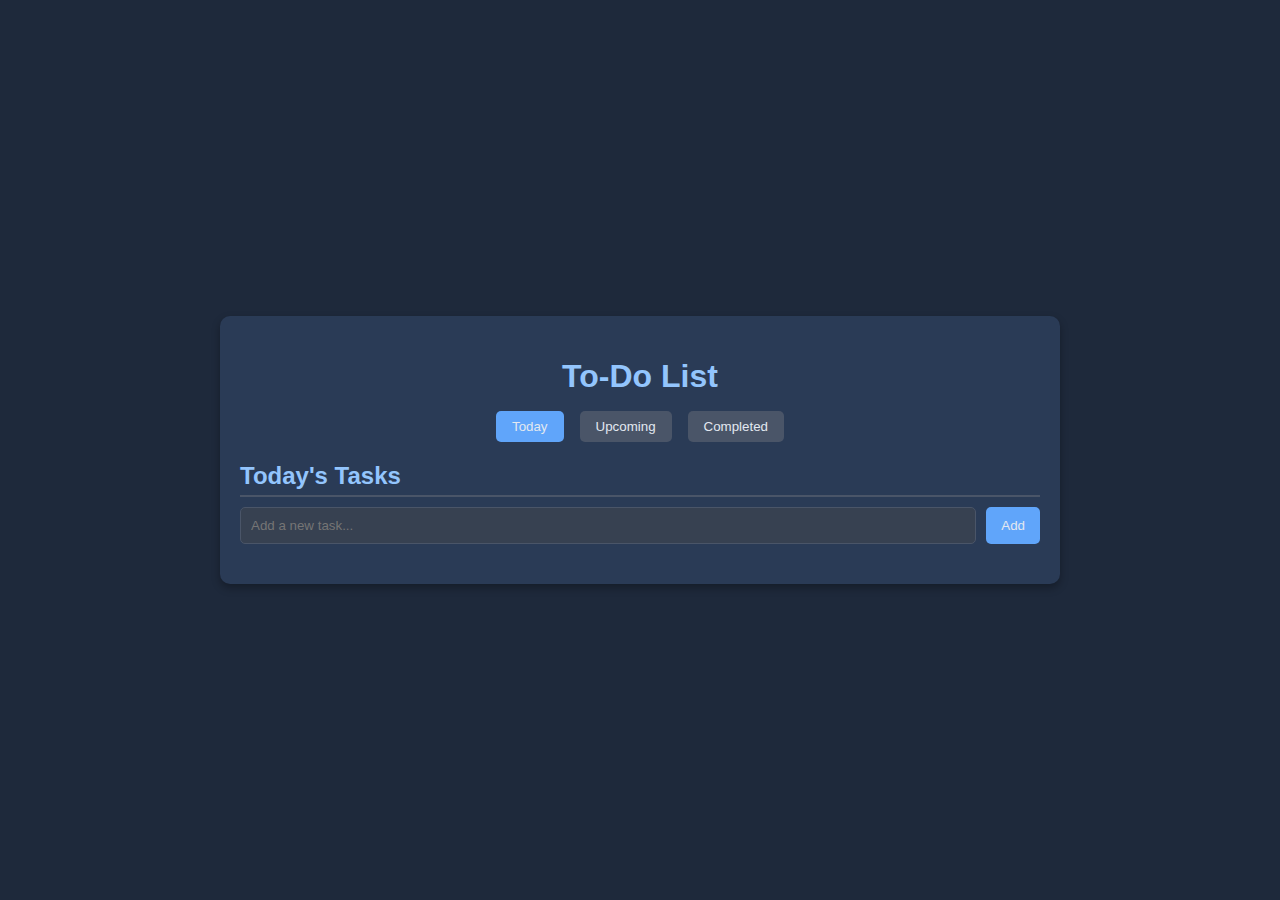
<file: project/index.html>
<!DOCTYPE html>
<html lang="en">
<head>
    <meta charset="UTF-8">
    <meta name="viewport" content="width=device-width, initial-scale=1.0">
    <title>To-Do List</title>
    <link rel="stylesheet" href="styles.css">
</head>
<body>
    <div class="container">
        <header>
            <h1>To-Do List</h1>
            <nav>
                <button id="today-btn" class="nav-btn active">Today</button>
                <button id="upcoming-btn" class="nav-btn">Upcoming</button>
                <button id="completed-btn" class="nav-btn">Completed</button>
            </nav>
        </header>
        <main>
            <section id="today" class="task-section">
                <h2>Today's Tasks</h2>
                <div class="task-input">
                    <input type="text" id="new-task-input" placeholder="Add a new task...">
                    <button id="add-task-btn">Add</button>
                </div>
                <ul id="today-task-list" class="task-list">
                    <!-- Today's tasks will be added here -->
                </ul>
            </section>

            <section id="upcoming" class="task-section" style="display: none;">
                <h2>Upcoming Tasks</h2>
                <div class="task-input">
                    <input type="text" id="new-upcoming-task-input" placeholder="Add an upcoming task...">
                    <button id="add-upcoming-task-btn">Add</button>
                </div>

                <ul id="upcoming-task-list" class="task-list">
                  <!-- Upcoming tasks will be added here -->
                </ul>
            </section>

            <section id="completed" class="task-section" style="display: none;">
                <h2>Completed Tasks</h2>
                <ul id="completed-task-list" class="task-list">
                    <!-- Completed tasks will be added here -->
                </ul>
            </section>
        </main>
    </div>
    <script src="script.js"></script>
</body>
</html>
</file>
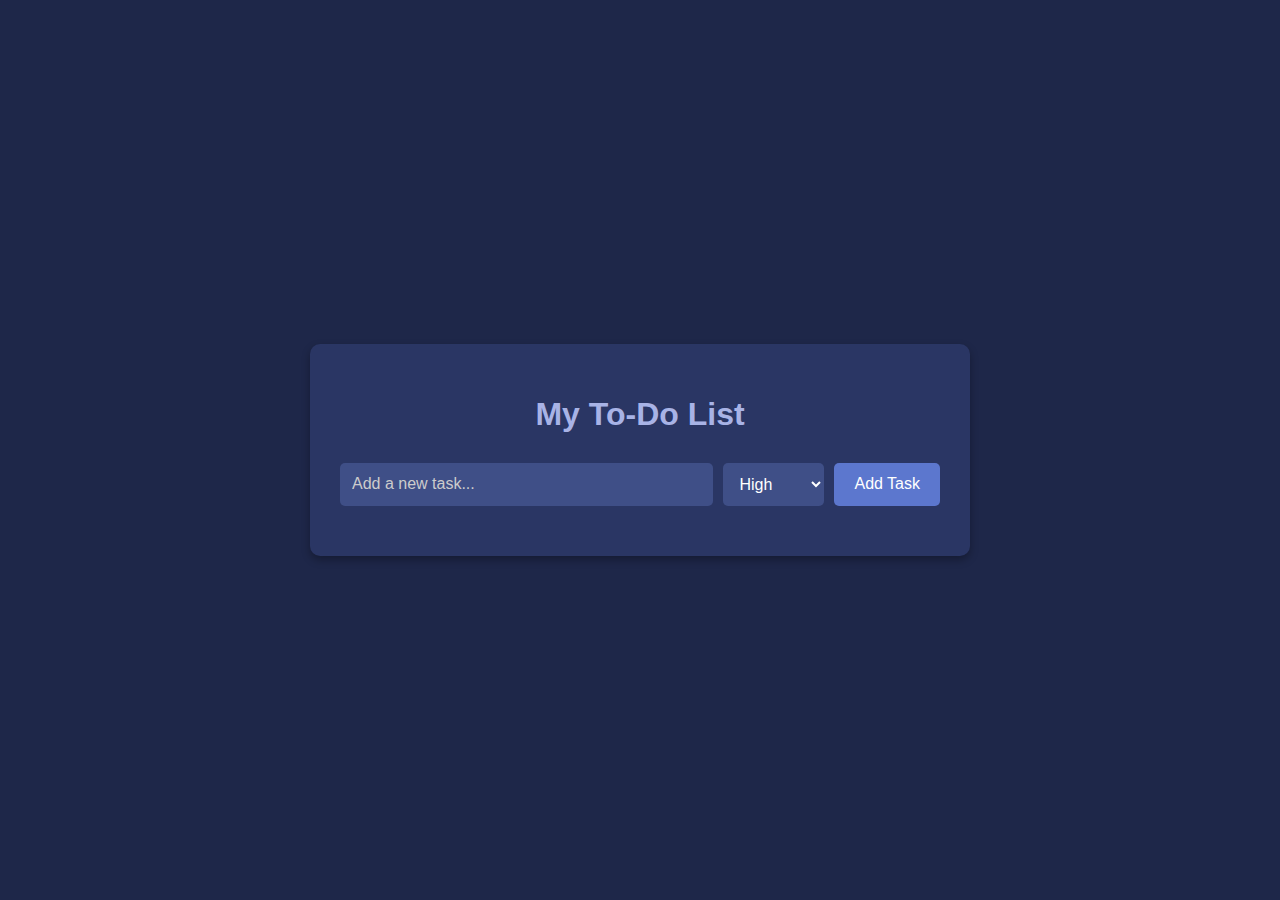
<file: projectName/index.html>
<!DOCTYPE html>
<html lang="en">
<head>
    <meta charset="UTF-8">
    <meta name="viewport" content="width=device-width, initial-scale=1.0">
    <title>To-Do List</title>
    <link rel="stylesheet" href="styles.css">
</head>
<body>
    <div class="container">
        <h1>My To-Do List</h1>
        <div class="add-task-section">
            <input type="text" id="taskInput" placeholder="Add a new task...">
            <select id="prioritySelect">
                <option value="high">High</option>
                <option value="medium">Medium</option>
                <option value="low">Low</option>
            </select>
            <button id="addTaskBtn">Add Task</button>
        </div>
        <ul id="taskList">
            <!-- Tasks will be added here dynamically -->
        </ul>
    </div>
    <script src="script.js"></script>
</body>
</html>
</file>
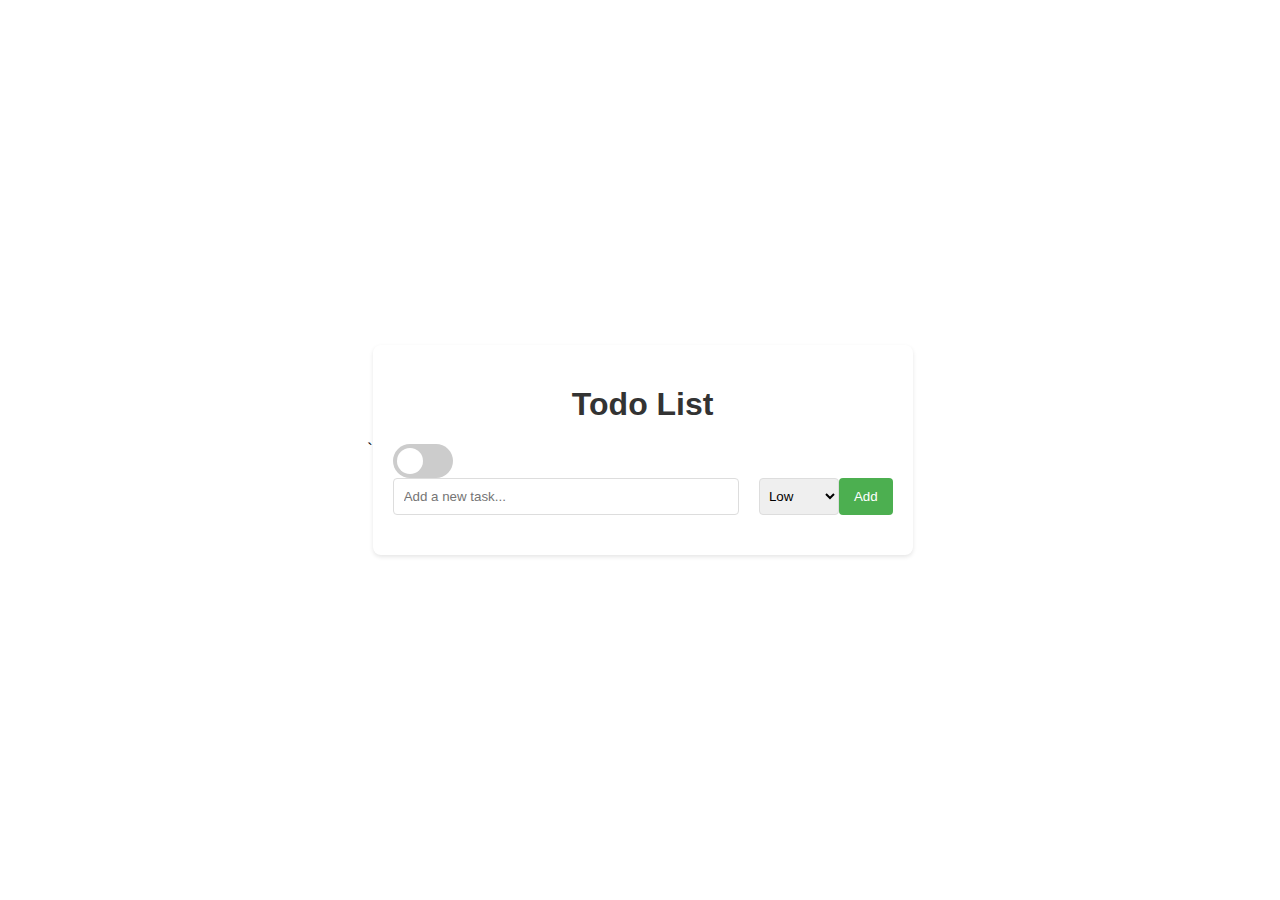
<file: root/index.html>
<!DOCTYPE html>
<html lang="en">
<head>
    <meta charset="UTF-8">
    <meta name="viewport" content="width=device-width, initial-scale=1.0">
    <title>Todo App</title>
    <link rel="stylesheet" href="style.css">
</head>`
<body>
    <div class="container">
        <h1>Todo List</h1>

        <label class="switch">
            <input type="checkbox" id="themeToggle">
            <span class="slider round"></span>
        </label>

        <div class="input-container">
            <input type="text" id="taskInput" placeholder="Add a new task...">
            <select id="prioritySelect" class="priority-select">
                <option value="low">Low</option>
                <option value="medium">Medium</option>
                <option value="high">High</option>
            </select>
            <button id="addTaskBtn">Add</button>
        </div>
        <ul id="taskList">
            <!-- Tasks will be added here -->
        </ul>
    </div>
    <script src="script.js"></script>
</body>
</html>
</file>
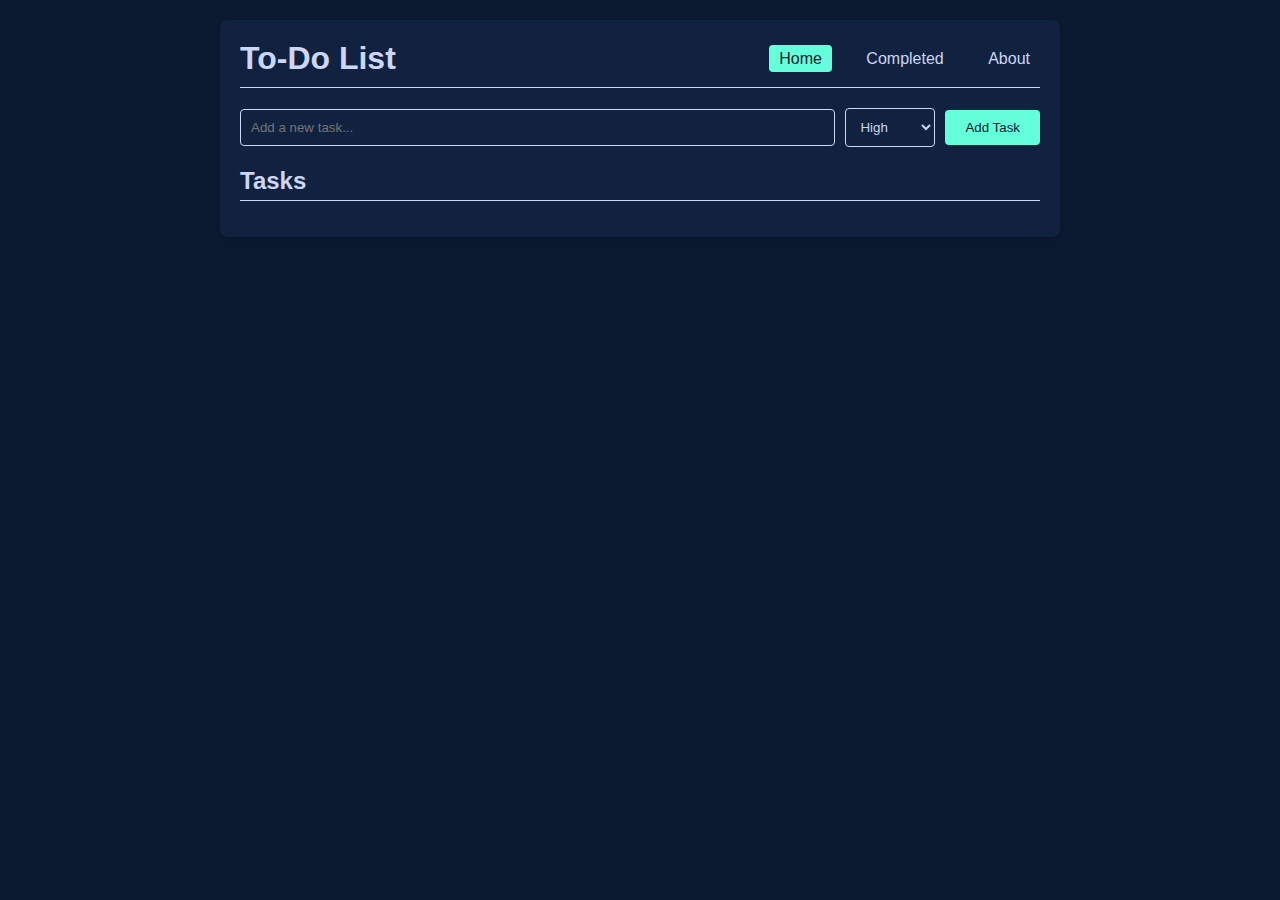
<file: todo/index.html>
<!DOCTYPE html>
<html lang="en">
<head>
    <meta charset="UTF-8">
    <meta name="viewport" content="width=device-width, initial-scale=1.0">
    <title>To-Do List</title>
    <link rel="stylesheet" href="styles.css">
</head>
<body>
    <div class="container">
        <header>
            <h1>To-Do List</h1>
            <nav>
                <a href="index.html" class="active">Home</a>
                <a href="completed.html">Completed</a>
                <a href="about.html">About</a>
            </nav>
        </header>
        <main>
            <section id="add-task">
                <input type="text" id="task-input" placeholder="Add a new task...">
                <select id="priority-select">
                    <option value="high">High</option>
                    <option value="medium">Medium</option>
                    <option value="low">Low</option>
                </select>
                <button id="add-button">Add Task</button>
            </section>
            <section id="task-list">
                <h2>Tasks</h2>
                <ul id="tasks"></ul>
            </section>
        </main>
    </div>
    <script src="script.js"></script>
</body>
</html>
</file>
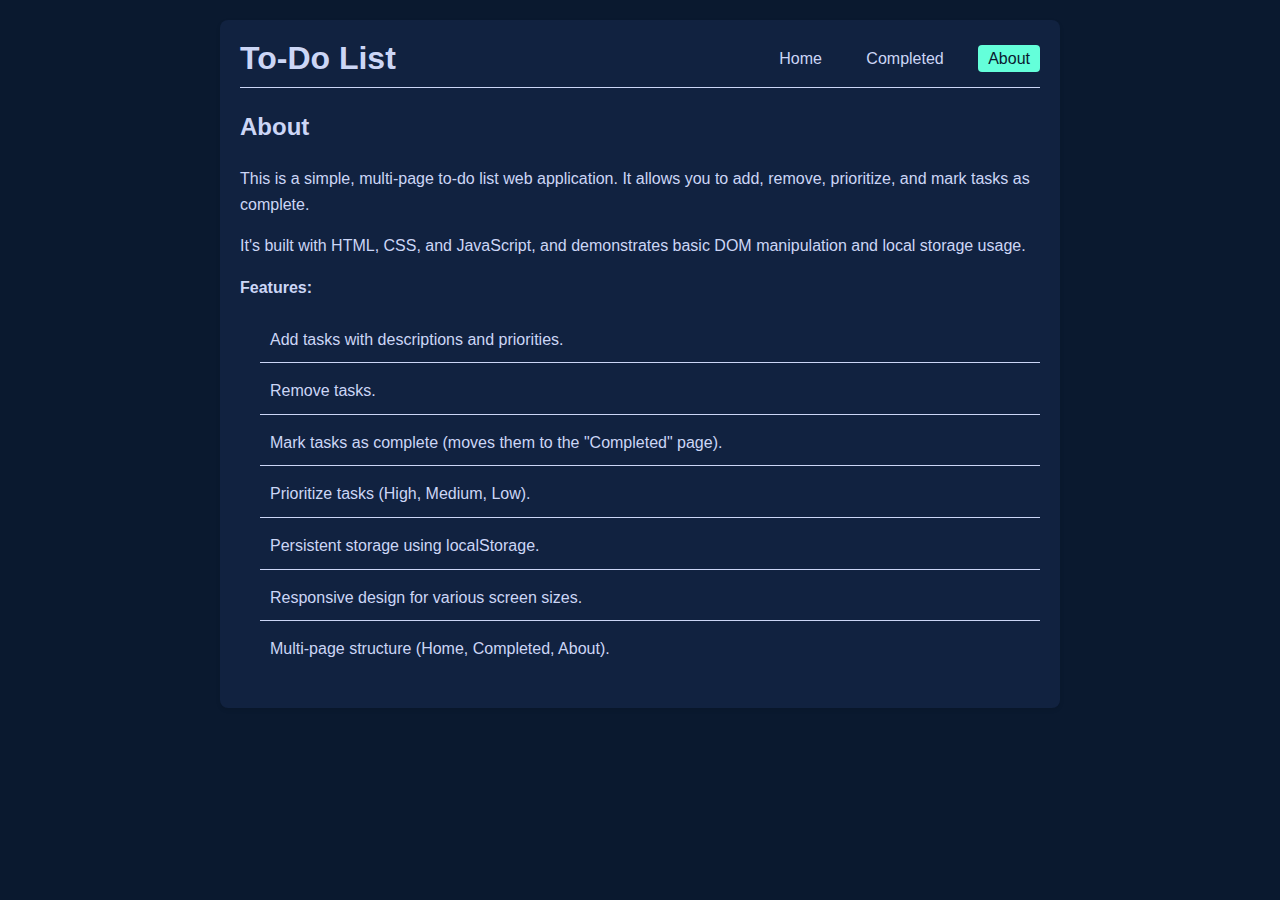
<file: todo/about.html>
<!DOCTYPE html>
<html lang="en">
<head>
    <meta charset="UTF-8">
    <meta name="viewport" content="width=device-width, initial-scale=1.0">
    <title>About - To-Do List</title>
    <link rel="stylesheet" href="styles.css">
</head>
<body>
    <div class="container">
        <header>
            <h1>To-Do List</h1>
            <nav>
                <a href="index.html">Home</a>
                <a href="completed.html">Completed</a>
                <a href="about.html" class="active">About</a>
            </nav>
        </header>
        <main>
            <section id="about-section">
                <h2>About</h2>
                <p>This is a simple, multi-page to-do list web application.  It allows you to add, remove, prioritize, and mark tasks as complete.</p>
                <p>It's built with HTML, CSS, and JavaScript, and demonstrates basic DOM manipulation and local storage usage.</p>
                <p><strong>Features:</strong></p>
                <ul>
                    <li>Add tasks with descriptions and priorities.</li>
                    <li>Remove tasks.</li>
                    <li>Mark tasks as complete (moves them to the "Completed" page).</li>
                    <li>Prioritize tasks (High, Medium, Low).</li>
                    <li>Persistent storage using localStorage.</li>
                    <li>Responsive design for various screen sizes.</li>
                    <li>Multi-page structure (Home, Completed, About).</li>
                </ul>
            </section>
        </main>
    </div>
    <script src="script.js"></script>
</body>
</html>
</file>
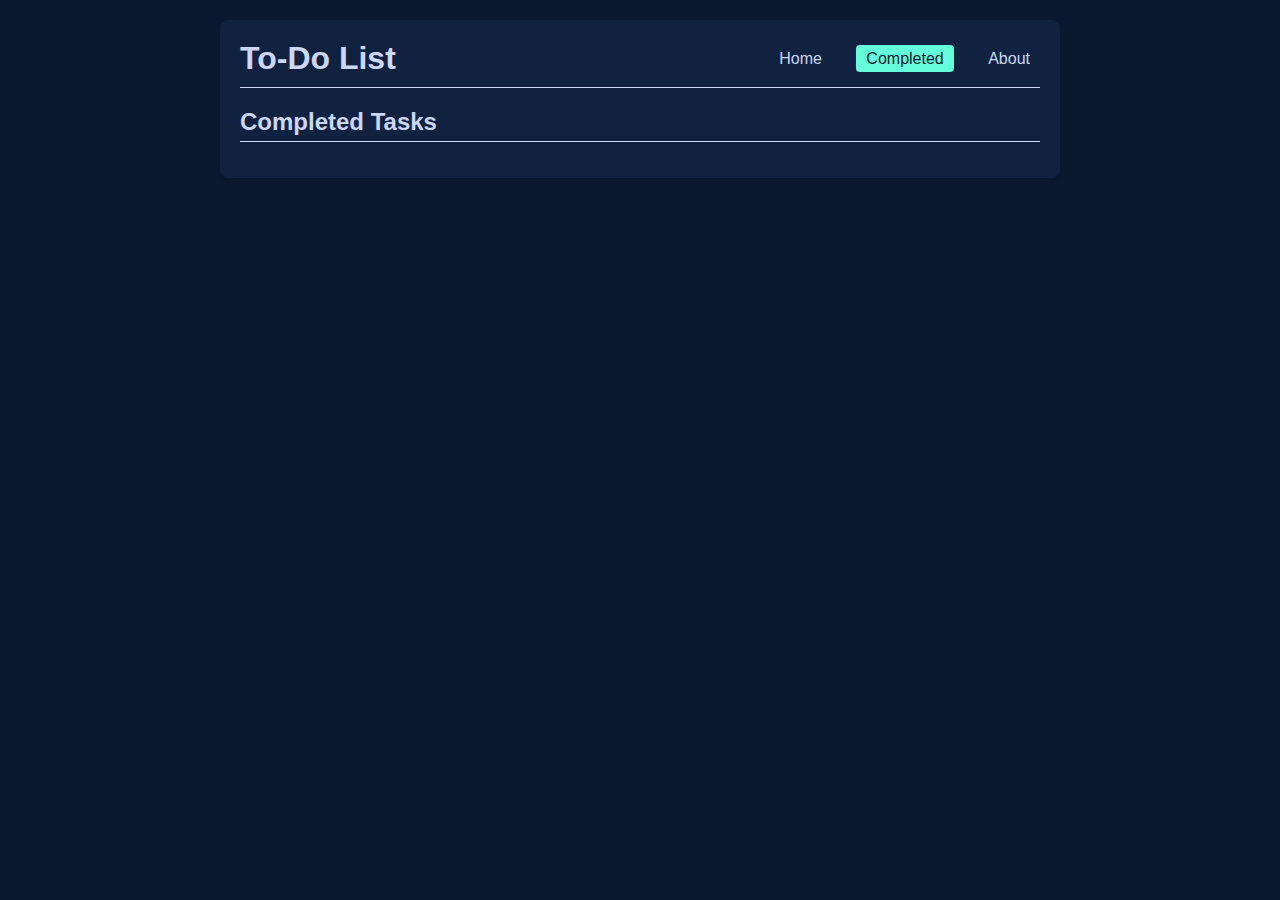
<file: todo/completed.html>
<!DOCTYPE html>
<html lang="en">
<head>
    <meta charset="UTF-8">
    <meta name="viewport" content="width=device-width, initial-scale=1.0">
    <title>Completed Tasks - To-Do List</title>
    <link rel="stylesheet" href="styles.css">
</head>
<body>
    <div class="container">
        <header>
            <h1>To-Do List</h1>
            <nav>
                <a href="index.html">Home</a>
                <a href="completed.html" class="active">Completed</a>
                <a href="about.html">About</a>
            </nav>
        </header>
        <main>
            <section id="completed-task-list">
                <h2>Completed Tasks</h2>
                <ul id="completed-tasks"></ul>
            </section>
        </main>
    </div>
    <script src="script.js"></script>
</body>
</html>
</file>
<file: project/styles.css>
body {
    font-family: 'Segoe UI', Tahoma, Geneva, Verdana, sans-serif;
    background-color: #1e293b; /* Dark Blue Background */
    color: #e2e8f0; /* Light Text Color */
    margin: 0;
    display: flex;
    justify-content: center;
    align-items: center;
    min-height: 100vh;
}

.container {
    width: 80%;
    max-width: 800px;
    background-color: #2a3b56; /* Slightly Lighter Dark Blue */
    border-radius: 10px;
    box-shadow: 0 4px 8px rgba(0, 0, 0, 0.3);
    padding: 20px;
}

header {
    text-align: center;
    margin-bottom: 20px;
}

h1 {
    color: #93c5fd; /* Accent Blue */
    margin-bottom: 1rem;
}

nav {
    display: flex;
    justify-content: center;
    gap: 1rem;
    margin-bottom: 1rem;
}

.nav-btn {
    background-color: #4a5568;
    color: #e2e8f0;
    border: none;
    padding: 0.5rem 1rem;
    border-radius: 5px;
    cursor: pointer;
    transition: background-color 0.2s;
}

.nav-btn.active {
    background-color: #60a5fa;
}

.nav-btn:hover {
    background-color: #60a5fa;
}

.task-section {
    margin-bottom: 20px;
}

h2 {
    color: #93c5fd;
    border-bottom: 2px solid #4a5568;
    padding-bottom: 5px;
    margin-bottom: 10px;
}

.task-input {
    display: flex;
    gap: 10px;
    margin-bottom: 10px;
}

.task-input input[type="text"] {
    flex-grow: 1;
    padding: 10px;
    border: 1px solid #4a5568;
    border-radius: 5px;
    background-color: #374151;
    color: #e2e8f0;
}

.task-input button {
    background-color: #60a5fa;
    color: #e2e8f0;
    border: none;
    padding: 10px 15px;
    border-radius: 5px;
    cursor: pointer;
    transition: background-color 0.2s;
}

.task-input button:hover {
    background-color: #3b82f6;
}

.task-list {
    list-style: none;
    padding: 0;
}

.task-list li {
    display: flex;
    align-items: center;
    justify-content: space-between;
    background-color: #374151;
    padding: 10px;
    border-radius: 5px;
    margin-bottom: 5px;
    transition: background-color 0.2s;
}

.task-list li:hover {
    background-color: #4a5568;
}

.task-text {
    flex-grow: 1;
    margin-right: 10px;
    word-break: break-word; /* Prevent long words from overflowing */
}

.task-controls {
    display: flex;
    gap: 5px;
}

.task-controls button {
    background-color: transparent;
    border: none;
    color: #93c5fd;
    cursor: pointer;
    font-size: 16px;
}

.task-controls button:hover {
    color: #60a5fa;
}

.completed .task-text {
    text-decoration: line-through;
    color: #94a3b8;
}

/* Priority Styles */
.priority-high .task-text {
    color: #f87171; /* Red for High Priority */
}

.priority-medium .task-text {
    color: #facc15; /* Yellow for Medium Priority */
}

.priority-low .task-text {
    color: #4ade80;  /* Green for Low Priority */
}

/* Responsive Design */
@media (max-width: 600px) {
    .container {
        width: 95%;
    }

    .task-input {
        flex-direction: column;
    }

    nav {
        flex-direction: column;
    }
}
</file>
<file: projectName/styles.css>
body {
    font-family: 'Segoe UI', Tahoma, Geneva, Verdana, sans-serif;
    background-color: #1e2749;
    color: #ffffff;
    margin: 0;
    display: flex;
    justify-content: center;
    align-items: center;
    min-height: 100vh;
}

.container {
    background-color: #2a3664;
    padding: 30px;
    border-radius: 10px;
    box-shadow: 0 4px 8px rgba(0, 0, 0, 0.3);
    width: 80%;
    max-width: 600px;
}

.add-task-section {
    display: flex;
    gap: 10px;
    margin-bottom: 20px;
}

h1 {
    text-align: center;
    margin-bottom: 30px;
    color: #a8b3e6;
}

#taskInput {
    flex-grow: 1;
    padding: 12px;
    border: none;
    border-radius: 5px;
    background-color: #3f4f87;
    color: #ffffff;
    font-size: 16px;
}

#taskInput::placeholder {
    color: #cccccc;
}

#prioritySelect {
    padding: 12px;
    border: none;
    border-radius: 5px;
    background-color: #3f4f87;
    color: #ffffff;
    font-size: 16px;
    cursor: pointer;
}

#addTaskBtn {
    padding: 12px 20px;
    border: none;
    border-radius: 5px;
    background-color: #5c77ce;
    color: #ffffff;
    font-size: 16px;
    cursor: pointer;
    transition: background-color 0.3s ease;
}

#addTaskBtn:hover {
    background-color: #7d93e0;
}

#taskList {
    list-style: none;
    padding: 0;
}

#taskList li {
    display: flex;
    justify-content: space-between;
    align-items: center;
    padding: 15px;
    margin-bottom: 10px;
    border-radius: 5px;
    background-color: #3f4f87;
    transition: background-color 0.3s ease;
}

#taskList li.high {
    border-left: 5px solid #ff6347;
}

#taskList li.medium {
    border-left: 5px solid #ffd700;
}

#taskList li.low {
    border-left: 5px solid #90ee90;
}

#taskList li:hover {
    background-color: #4f63a7;
}

.task-text {
    flex-grow: 1;
    margin-right: 10px;
    word-break: break-word;
}

.delete-btn {
    background-color: #ff4d4d;
    color: #ffffff;
    border: none;
    padding: 8px 12px;
    border-radius: 5px;
    cursor: pointer;
    transition: background-color 0.3s ease;
}

.delete-btn:hover {
    background-color: #ff6b6b;
}

@media (max-width: 768px) {
    .container {
        width: 95%;
        padding: 20px;
    }

    .add-task-section {
        flex-direction: column;
    }

    #prioritySelect, #addTaskBtn {
        width: 100%;
    }
}
</file>
<file: root/style.css>
body {
    font-family: sans-serif;
    display: flex;
    justify-content: center;
    align-items: center;
    min-height: 100vh;
    margin: 0;
    transition: background-color 0.3s, color 0.3s;
}

body.dark-theme {
    background-color: #121212;
    color: #fff;
}

.container {
    background-color: #fff;
    padding: 20px;
    border-radius: 8px;
    box-shadow: 0 2px 4px rgba(0, 0, 0, 0.1);
    width: 80%;
    max-width: 500px;
    transition: background-color 0.3s, box-shadow 0.3s;
}

.dark-theme .container {
    background-color: #1e1e1e;
    box-shadow: 0 2px 4px rgba(255, 255, 255, 0.1);
}

.input-container {
    display: flex;
    margin-bottom: 20px;
}
h1 {
    text-align: center;
    color: #333;
    transition: color 0.3s;
}

.dark-theme h1 {
    color: #fff;
}

#taskInput {
    flex: 1;
    padding: 10px;
    border: 1px solid #ddd;
    border-radius: 4px;
    margin-right: 10px;
    transition: border-color 0.3s;
}

.dark-theme #taskInput {
    border-color: #555;
    background-color: #333;
    color: #fff;
}

#addTaskBtn {
    padding: 10px 15px;
    background-color: #4CAF50;
    color: white;
    border: none;
    border-radius: 4px;
    cursor: pointer;
    transition: background-color 0.3s;
}

#addTaskBtn:hover {
    background-color: #45a049;
}

.dark-theme #addTaskBtn {
    background-color: #5cb85c;
}

.dark-theme #addTaskBtn:hover {
    background-color: #4cae4c;
}

#taskList {
    list-style: none;
    padding: 0;
}

#taskList li {
    display: flex;
    justify-content: space-between;
    align-items: center;
    padding: 10px;
    border-bottom: 1px solid #eee;
    background-color: #f9f9f9;
    margin-bottom: 5px;
    border-radius: 4px;
    transition: background-color 0.3s, border-color 0.3s, color 0.3s;
}

.dark-theme #taskList li {
    background-color: #2c2c2c;
    border-color: #444;
    color: #fff;
}

#taskList li:last-child {
    border-bottom: none;
}

#taskList li.completed {
    text-decoration: line-through;
    color: #999;
}

.dark-theme #taskList li.completed {
    color: #777;
}

.delete-btn {
    background-color: #f44336;
    color: white;
    border: none;
    padding: 5px 10px;
    border-radius: 4px;
    cursor: pointer;
    margin-left: 10px;
    transition: background-color 0.3s;
}

.delete-btn:hover {
    background-color: #d32f2f;
}

.dark-theme .delete-btn {
    background-color: #d9534f;
}

.dark-theme .delete-btn:hover {
    background-color: #c9302c;
}

.priority-select {
    margin-left: 10px;
    padding: 5px;
    border-radius: 4px;
    border: 1px solid #ddd;
    transition: border-color 0.3s;
}

.dark-theme .priority-select {
    border-color: #555;
    background-color: #333;
    color: #fff;
}

/* Toggle Switch Styles */
.switch {
  position: relative;
  display: inline-block;
  width: 60px;
  height: 34px;
  margin-left: auto;
  margin-right:10px
}

.switch input {
  opacity: 0;
  width: 0;
  height: 0;
}

.slider {
  position: absolute;
  cursor: pointer;
  top: 0;
  left: 0;
  right: 0;
  bottom: 0;
  background-color: #ccc;
  -webkit-transition: .4s;
  transition: .4s;
  border-radius: 34px;
}

.slider:before {
  position: absolute;
  content: "";
  height: 26px;
  width: 26px;
  left: 4px;
  bottom: 4px;
  background-color: white;
  -webkit-transition: .4s;
  transition: .4s;
  border-radius: 50%;
}

input:checked + .slider {
  background-color: #2196F3;
}

input:focus + .slider {
  box-shadow: 0 0 1px #2196F3;
}

input:checked + .slider:before {
  -webkit-transform: translateX(26px);
  -ms-transform: translateX(26px);
  transform: translateX(26px);
}
</file>
<file: todo/styles.css>
body {
    font-family: sans-serif;
    background-color: #0a192f;
    color: #ccd6f6;
    margin: 0;
    padding: 0;
}

.container {
    max-width: 800px;
    margin: 20px auto;
    padding: 20px;
    background-color: #112240;
    border-radius: 8px;
    box-shadow: 0 2px 4px rgba(0, 0, 0, 0.1);
}

header {
    display: flex;
    justify-content: space-between;
    align-items: center;
    margin-bottom: 20px;
    border-bottom: 1px solid #ccd6f6;
    padding-bottom: 10px;
}

h1 {
    margin: 0;
}

nav a {
    color: #ccd6f6;
    text-decoration: none;
    margin-left: 20px;
    padding: 5px 10px;
    border-radius: 4px;
    transition: background-color 0.3s ease;
}

nav a:hover, nav a.active {
    background-color: #64ffda;
    color: #0a192f;
}


#add-task {
    display: flex;
    align-items: center;
    margin-bottom: 20px;
}

#task-input {
    flex: 1;
    padding: 10px;
    border: 1px solid #ccd6f6;
    border-radius: 4px;
    margin-right: 10px;
    background-color: #112240;
    color: #ccd6f6;
}

#priority-select {
    padding: 10px;
    border: 1px solid #ccd6f6;
    border-radius: 4px;
    margin-right: 10px;
    background-color: #112240;
    color: #ccd6f6;
}

#add-button {
    padding: 10px 20px;
    background-color: #64ffda;
    color: #0a192f;
    border: none;
    border-radius: 4px;
    cursor: pointer;
    transition: background-color 0.3s ease;
}

#add-button:hover {
    background-color: #49d6b3;
}

#task-list h2, #completed-task-list h2 {
    border-bottom: 1px solid #ccd6f6;
    padding-bottom: 5px;
    margin-bottom: 10px;
}

ul {
    list-style: none;
    padding: 0;
}

li {
    display: flex;
    align-items: center;
    justify-content: space-between;
    padding: 10px;
    border-bottom: 1px solid #ccd6f6;
    margin-bottom: 5px;
}

li:last-child {
    border-bottom: none;
}

.task-text {
    flex-grow: 1;
    margin-right: 10px;
    word-break: break-word;
}

.priority-high { color: red; }
.priority-medium { color: orange; }
.priority-low { color: green; }

.task-buttons {
    display: flex;
    gap: 5px;
}

.complete-button, .remove-button {
    padding: 5px 10px;
    border: none;
    border-radius: 4px;
    cursor: pointer;
    transition: background-color 0.3s ease;
}

.complete-button {
    background-color: #4CAF50;
    color: white;
}

.remove-button {
    background-color: #f44336;
    color: white;
}

.complete-button:hover {
    background-color: #388e3c;
}

.remove-button:hover {
    background-color: #d32f2f;
}

#completed-tasks li {
    text-decoration: line-through;
    color: #8892b0;
}

#about-section {
    line-height: 1.6;
}

#about-section ul {
    list-style-type: disc;
    margin-left: 20px;
}

@media (max-width: 768px) {
    .container {
        margin: 10px;
        padding: 10px;
    }

    header {
        flex-direction: column;
        align-items: flex-start;
    }

    nav {
        margin-top: 10px;
    }
    nav a {
        margin-left: 0;
        margin-right: 10px;
        display: inline-block;
        margin-bottom: 5px;
    }

    #add-task {
        flex-direction: column;
    }

    #task-input, #priority-select, #add-button {
        width: 100%;
        margin-bottom: 10px;
    }
    li {
        flex-direction: column;
        align-items: flex-start;
    }

    .task-buttons {
        margin-top: 10px;
        width: 100%;
        justify-content: flex-start;
    }
}
</file>
